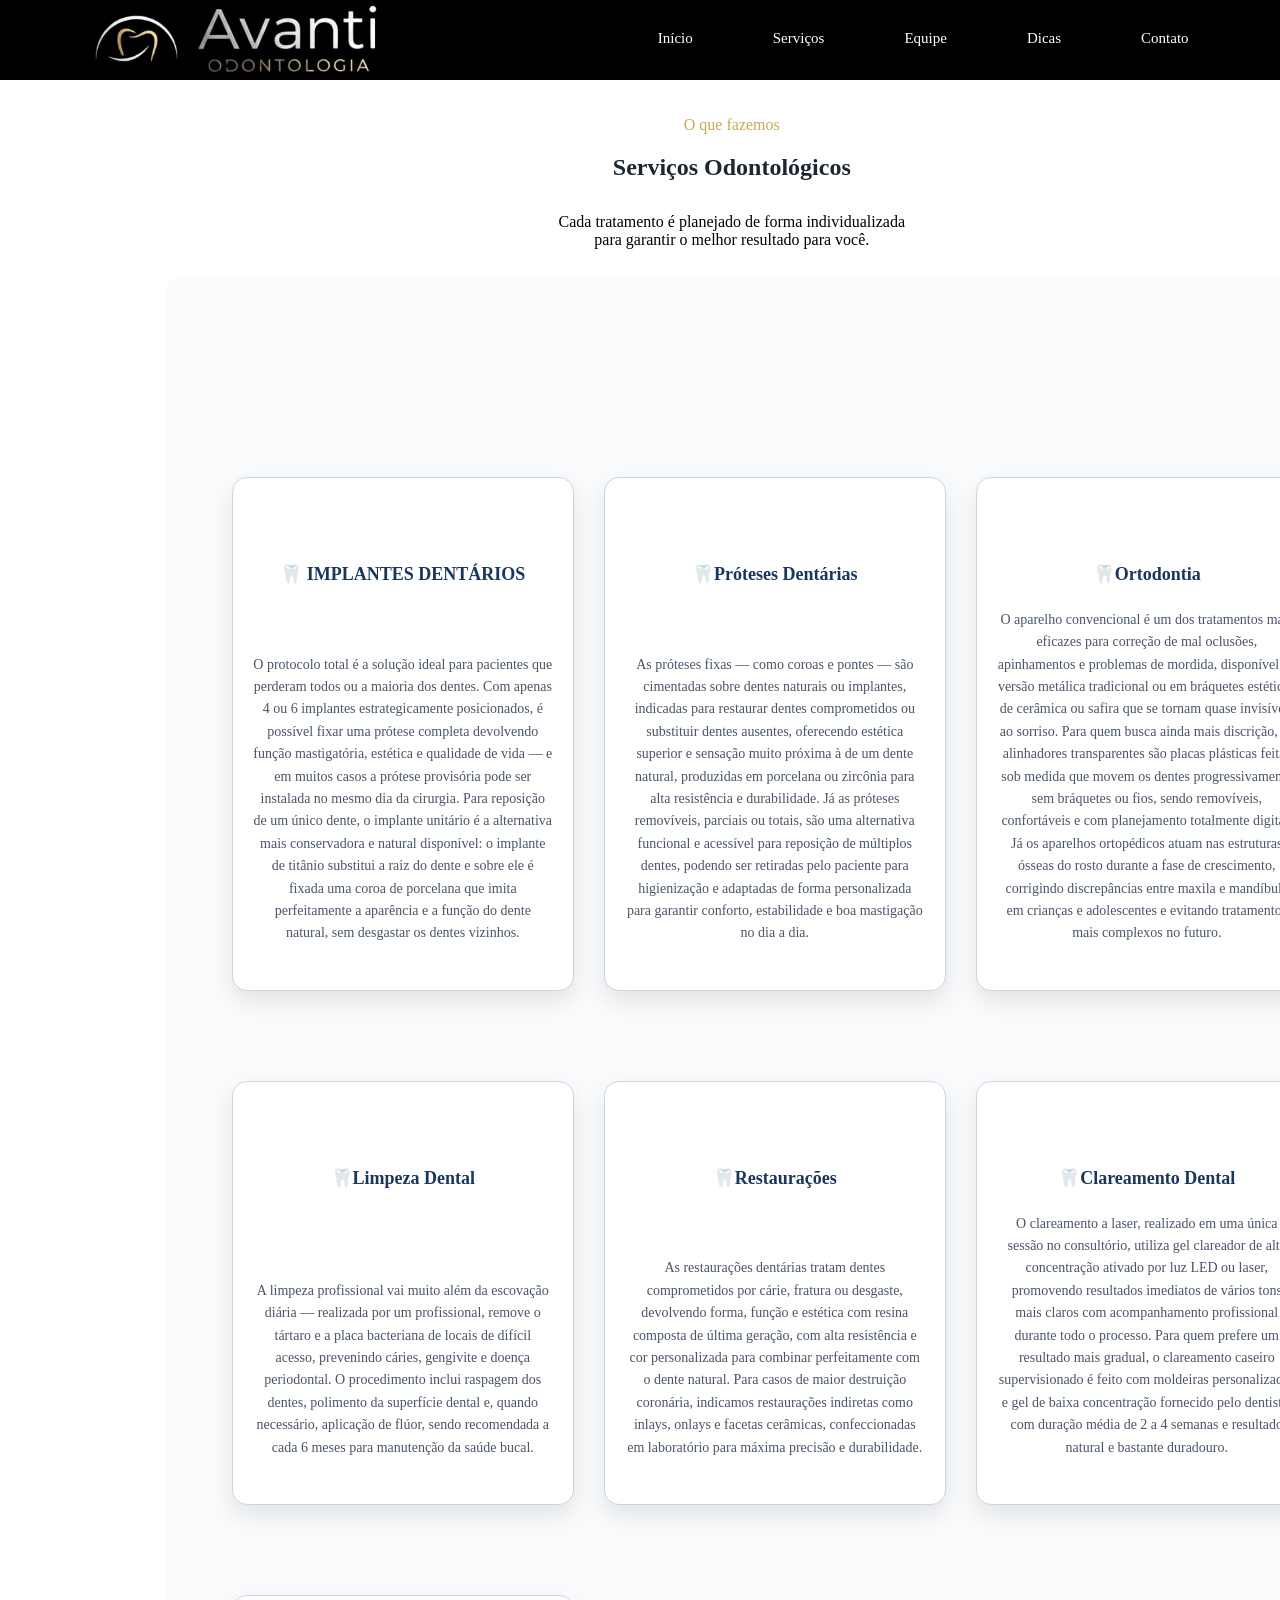
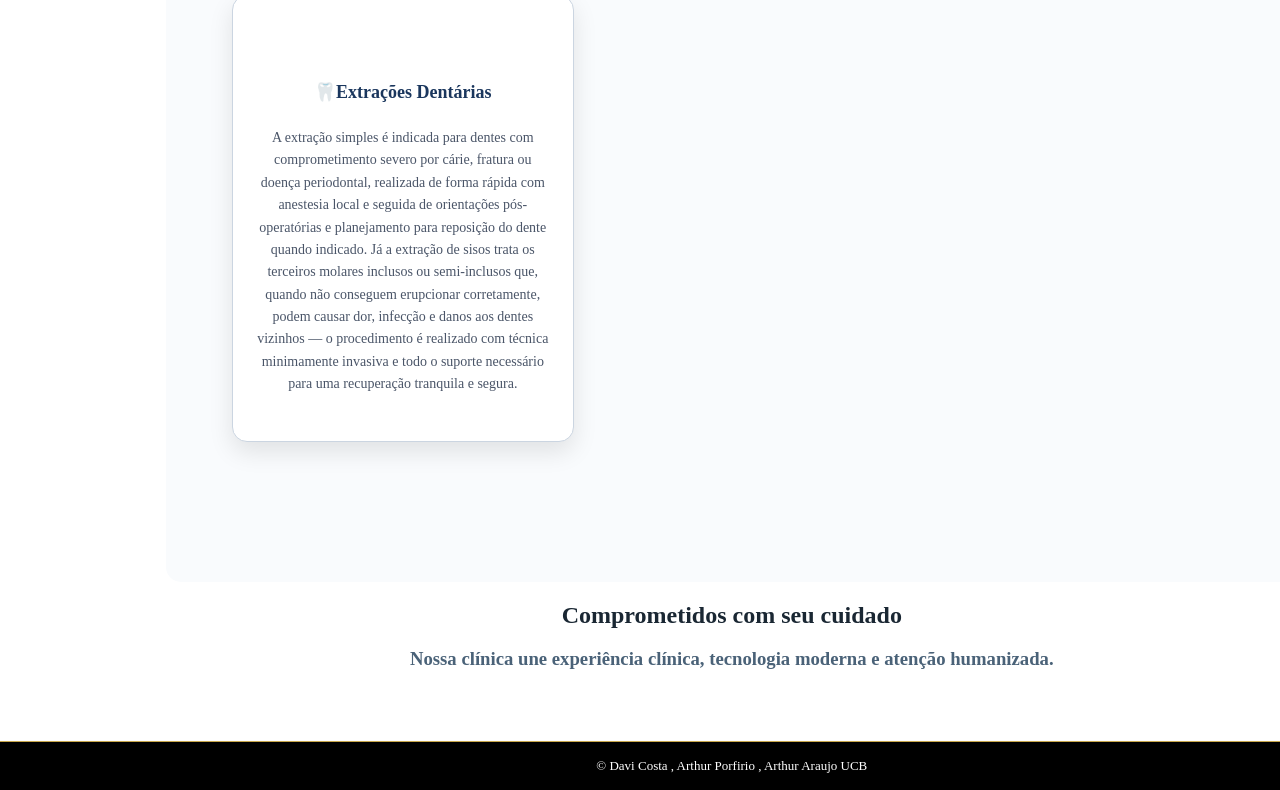
<file: servicos.html>
<!doctype html>
<html lang="pt-br">
  <head>
    <meta charset="UTF-8" />
    <meta name="viewport" content="width=device-width, initial-scale=1.0" />
    <title>Serviços</title>
    <link rel="stylesheet" href="style.css" />
    <link
      href="https://fonts.googleapis.com/css2?family=Playfair+Display:wght@400;600;700&family=Inter:wght@300;400;500;600&display=swap"
      rel="stylesheet"
    />
  </head>
  <body>
    <div class="container">
      <header>
        <div class="logo">
          <a href="index.html">
            <img style="height: 50px" src="img/logo.png" alt="" />
          </a>
        </div>
        <div class="banner">
          <a href="index.html">
            <img style="height: 70px" src="img/banner.png" alt="" />
          </a>
        </div>

        <div>
          <ul>
            <li><a href="index.html">Início</a></li>
            <li><a href="servicos.html">Serviços</a></li>
            <li><a href="equipe.html">Equipe</a></li>
            <li><a href="dicas.html">Dicas</a></li>
            <li><a href="contato.html">Contato</a></li>
          </ul>
        </div>
      </header>

      <main>
        <p style="color: #c9a84c">O que fazemos <br /></p>
        <h2 style="color: #1a2733">Serviços Odontológicos <br /></h2>
        <p style="padding: 12px;">Cada tratamento é planejado de forma individualizada <br />
        para garantir o melhor resultado para você. </p>
        <section class="secao-depoimentos">
          <div class="container-depoimentos">
            <div class="card-depoimento">
              <h3>🦷 IMPLANTES DENTÁRIOS</h3>

              <p>
                O protocolo total é a solução ideal para pacientes que perderam
                todos ou a maioria dos dentes. Com apenas 4 ou 6 implantes
                estrategicamente posicionados, é possível fixar uma prótese
                completa devolvendo função mastigatória, estética e qualidade de
                vida — e em muitos casos a prótese provisória pode ser instalada
                no mesmo dia da cirurgia. Para reposição de um único dente, o
                implante unitário é a alternativa mais conservadora e natural
                disponível: o implante de titânio substitui a raiz do dente e
                sobre ele é fixada uma coroa de porcelana que imita
                perfeitamente a aparência e a função do dente natural, sem
                desgastar os dentes vizinhos.
              </p>
            </div>
            <div class="card-depoimento">
              <h3>🦷Próteses Dentárias</h3>

              <p>
                As próteses fixas — como coroas e pontes — são cimentadas sobre
                dentes naturais ou implantes, indicadas para restaurar dentes
                comprometidos ou substituir dentes ausentes, oferecendo estética
                superior e sensação muito próxima à de um dente natural,
                produzidas em porcelana ou zircônia para alta resistência e
                durabilidade. Já as próteses removíveis, parciais ou totais, são
                uma alternativa funcional e acessível para reposição de
                múltiplos dentes, podendo ser retiradas pelo paciente para
                higienização e adaptadas de forma personalizada para garantir
                conforto, estabilidade e boa mastigação no dia a dia.
              </p>
            </div>
            <div class="card-depoimento">
              <h3>🦷Ortodontia</h3>

              <p>
                O aparelho convencional é um dos tratamentos mais eficazes para
                correção de mal oclusões, apinhamentos e problemas de mordida,
                disponível na versão metálica tradicional ou em bráquetes
                estéticos de cerâmica ou safira que se tornam quase invisíveis
                ao sorriso. Para quem busca ainda mais discrição, os alinhadores
                transparentes são placas plásticas feitas sob medida que movem
                os dentes progressivamente sem bráquetes ou fios, sendo
                removíveis, confortáveis e com planejamento totalmente digital.
                Já os aparelhos ortopédicos atuam nas estruturas ósseas do rosto
                durante a fase de crescimento, corrigindo discrepâncias entre
                maxila e mandíbula em crianças e adolescentes e evitando
                tratamentos mais complexos no futuro.
              </p>
            </div>
            <div class="card-depoimento">
              <h3>🦷Limpeza Dental</h3>

              <p>
                A limpeza profissional vai muito além da escovação diária —
                realizada por um profissional, remove o tártaro e a placa
                bacteriana de locais de difícil acesso, prevenindo cáries,
                gengivite e doença periodontal. O procedimento inclui raspagem
                dos dentes, polimento da superfície dental e, quando necessário,
                aplicação de flúor, sendo recomendada a cada 6 meses para
                manutenção da saúde bucal.
              </p>
            </div>
            <div class="card-depoimento">
              <h3>🦷Restaurações</h3>
              <p>
                As restaurações dentárias tratam dentes comprometidos por cárie,
                fratura ou desgaste, devolvendo forma, função e estética com
                resina composta de última geração, com alta resistência e cor
                personalizada para combinar perfeitamente com o dente natural.
                Para casos de maior destruição coronária, indicamos restaurações
                indiretas como inlays, onlays e facetas cerâmicas,
                confeccionadas em laboratório para máxima precisão e
                durabilidade.
              </p>
            </div>
            <div class="card-depoimento">
              <h3>🦷Clareamento Dental</h3>

              <p>
                O clareamento a laser, realizado em uma única sessão no
                consultório, utiliza gel clareador de alta concentração ativado
                por luz LED ou laser, promovendo resultados imediatos de vários
                tons mais claros com acompanhamento profissional durante todo o
                processo. Para quem prefere um resultado mais gradual, o
                clareamento caseiro supervisionado é feito com moldeiras
                personalizadas e gel de baixa concentração fornecido pelo
                dentista, com duração média de 2 a 4 semanas e resultado natural
                e bastante duradouro.
              </p>
            </div>
            <div class="card-depoimento">
              <h3>🦷Extrações Dentárias</h3>

              <p>
                A extração simples é indicada para dentes com comprometimento
                severo por cárie, fratura ou doença periodontal, realizada de
                forma rápida com anestesia local e seguida de orientações
                pós-operatórias e planejamento para reposição do dente quando
                indicado. Já a extração de sisos trata os terceiros molares
                inclusos ou semi-inclusos que, quando não conseguem erupcionar
                corretamente, podem causar dor, infecção e danos aos dentes
                vizinhos — o procedimento é realizado com técnica minimamente
                invasiva e todo o suporte necessário para uma recuperação
                tranquila e segura.
              </p>
            </div>
          </div>
        </section>
       <h2 style="color: #1A2733;">Comprometidos com seu cuidado</h2> 
       <h3 style="color: #4A6278;">Nossa clínica une experiência clínica, tecnologia moderna e atenção humanizada.</h3> 
      </main>
      <footer>&copy; Davi Costa , Arthur Porfirio , Arthur Araujo UCB</footer>
    </div>
  </body>
</html>
</file>
<file: style.css>
.container{
    display: grid;
    grid-template-rows: auto auto 1fr auto;
    min-height: 100vh;

}


header{
    display: flex;
    grid-template-rows: 1fr 1fr;
    background: black;
    color: white;
    height: 80px;
}

header ul{
    display: flex;
    justify-content: center;
    list-style: none;
    gap: 80px;
    margin: 15px 260px; 
    padding: 15px;
    font-size: 15px ;
    font-family: Georgia, 'Times New Roman', Times, serif;
}

main{
    margin: 0 10%;
    padding: 20px;
    text-align: center;
    

}

footer {
  padding: 1rem;
  text-align: center;
  font-size: 13px;
  background-color: #000000;
  border-top: 1px solid #C9A84C;
  margin-top: 2rem;
  color: white;
}

body{
    margin: 0;
    padding: 0;
}

a{
    color: white;
    text-decoration: none;
}


.logo {
    padding: 15px;
    justify-content: left;
    margin-left: 80px;
}

.banner {
    justify-content: center;
    padding: 5px;
}

.botao{
    font-size: 14px;
    background: rgb(40, 145, 231);
    padding: 11px 25px;
    border-radius: 50px;
    border: 0;
    font-family: 'Franklin Gothic Medium', 'Arial Narrow', Arial, sans-serif;
    cursor: pointer;
    color: whitesmoke;
    align-self: center;
}
.botao a{
    color: whitesmoke;
    text-decoration: none;
    display: block;
}


.botao:hover{
    transform:scale(1.1)
}
.botao:active{
    transform:scale(0.9)
}

.secao-depoimentos{
    padding: 60px 20px;
    text-align: center;
    background-color: #f9fbfd;
    border-radius: 15px;
}
.secao-depoimentos h2{
    font-size: 28px;
    color:#2c3e50;
    max-width: 800px;
    margin:0 auto 60px auto;
    font-weight: normal;
    line-height: 1.4;
}
.container-depoimentos{
    display: grid;
    grid-template-columns: repeat(3,1fr);
    gap: 30px;
    flex-wrap: wrap;
    max-width: 1000px;
    margin: 60px auto;
    padding: 20px;
}
.card-depoimento{
    background-color: #ffffff;
    border: 1px solid #cbd5e1;
    border-radius: 15px;
    padding: 30px 20px;
    width: 300px;
    min-width: 300px;
    box-shadow: 0 10px 25px rgba(0, 0, 0, 0.1);
    margin-top: 60px;
    display: flex;
    flex-direction: column;
    align-items: center;
    justify-content: space-between;
    position: relative;
}
.foto-depoimento{
    width: 9
    0px;
    height: 90px;
    border-radius: 50%;
    object-fit: cover;
    position: absolute;
    top: -45px;
    border: 4px solid #ffffff;
    box-shadow: 0 4px 10px rgba(0, 0, 0, 0.1);
}
.card-depoimento h3{
    margin-top: 55px;
    color:#1a365d;
    font-size: 18px;
    margin-bottom: 10px;
}
.card-depoimento p{
    color:#4a5568;
    font-size: 14px;
    line-height: 1.6;
    text-align: center;
    margin-bottom: 15px;
}
.estrelas{
    color:#e67e22;
    font-size: 20px;
    letter-spacing: 2px;
}
ul li a{
    display: inline-block;
    text-decoration: none;
    color: inherit;
    position: relative;
    padding-bottom: 5px;
}
ul li a::after{
    content: '';
    position: absolute;
    width: 100%;
    height: 2px;
    background-color: white;
    left: 0;
    bottom: 0;
    transform: scaleX(0);
    transform-origin: buttom center;
    transition: transform 0.3s ease;
    background-color: #ffffff;
}
ul li a:hover::after{
    transform: scaleX(1);
}
#txtbotao{
    text-align: left;
    margin: 0 0 20px 0;
    
}
.txtxtbutao{
    display: flex;
    justify-content: center;
    align-items: center;
    gap: 50px;
    padding: 40px 20px;
}
.fotoprofissional {
    flex: 1;
    max-width: 300px;
    height: auto;
    object-fit: cover;
    border-radius: 16px;


    background-color: #ffffff; 
    padding: 6px; 
    border: 1px solid #cbd5e1; 


    box-shadow: 0 10px 30px rgba(0, 0, 0, 0.06), 0 4px 12px rgba(0, 0, 0, 0.04);
    transition: transform 0.4s cubic-bezier(0.16, 1, 0.3, 1), box-shadow 0.4s ease;
}


.fotoprofissional:hover {
    transform: translateY(-5px);
    box-shadow: 0 20px 40px rgba(0, 0, 0, 0.12);
    cursor: pointer;
}
  

    


.conteudo-esquerda{
    display: flex;
    flex-direction: column;
    align-items: flex-start;
    max-width: 500px;
}
.perfil {
  display: flex;
  align-items: flex-start;
  gap: 2rem;
  flex-wrap: wrap;
  max-width: 680px;
  width: 100%;
  padding: 2rem;
  background: #ffffff;
  border-radius: 16px;
  border: 1px solid #e5e5e5;
}
.avatar-col {
  display: flex;
  flex-direction: column;
  align-items: center;
  gap: 0.75rem;
}

.avatar {
  width: 96px;
  height: 96px;
  border-radius: 50%;
  border: 1px solid #e5e5e5;
  overflow: hidden;
}

.avatar img {
  width: 100%;
  height: 100%;
  object-fit: cover;
  object-position: center top;
}

.cargo {
  font-size: 12px;
  color: #888;
  text-transform: uppercase;
  letter-spacing: 0.08em;
}

.info-col {
  flex: 1;
  min-width: 240px;
}

.info-col h2 {
  font-size: 22px;
  font-weight: 500;
  color: #1a1a1a;
  margin: 0 0 4px;
}

.especialidades {
  font-size: 14px;
  color: #666;
  margin: 0 0 1.5rem;
}

.formacoes {
  display: flex;
  flex-direction: column;
  gap: 12px;
}

.formacao-item {
  display: flex;
  align-items: flex-start;
  gap: 12px;
  padding: 14px 16px;
  background: #f9f9f9;
  border-radius: 12px;
  border: 1px solid #e5e5e5;
}

.icone {
  margin-top: 2px;
  width: 32px;
  height: 32px;
  border-radius: 50%;
  display: flex;
  align-items: center;
  justify-content: center;
  flex-shrink: 0;
  font-size: 16px;
}

.icone.azul  { background: #e6f1fb; color: #185fa5; }
.icone.verde { background: #eaf3de; color: #3b6d11; }
.icone.amber { background: #faeeda; color: #854f0b; }

.formacao-titulo {
  margin: 0;
  font-size: 13px;
  font-weight: 500;
  color: #1a1a1a;
}

.formacao-inst {
  margin: 2px 0 0;
  font-size: 13px;
  color: #666;
}
.equipe {
  display: flex;
  flex-wrap: wrap;
  gap: 2rem;
  justify-content: center;
}

.equipe .perfil {
  flex: 1;
  min-width: 300px;
  max-width: 480px;
}
.clinica {
  max-width: 960px;
  width: 100%;
  margin: 3rem auto 0;
  padding: 0 1rem;
}

.secao-titulo {
  font-size: 22px;
  font-weight: 500;
  color: #1a1a1a;
  text-align: center;
  margin: 0 0 2rem;
}

.clinica-bloco {
  display: flex;
  align-items: center;
  gap: 2rem;
  flex-wrap: wrap;
  margin-bottom: 2.5rem;
  background: #ffffff;
  border-radius: 16px;
  border: 1px solid #e5e5e5;
  overflow: hidden;
}

.clinica-bloco.inverso {
  flex-direction: row-reverse;
}

.clinica-foto {
  width: 320px;
  height: 220px;
  object-fit: cover;
  flex-shrink: 0;
}

.clinica-texto {
  flex: 1;
  min-width: 200px;
  padding: 1.5rem;
}

.clinica-texto h3 {
  font-size: 16px;
  font-weight: 500;
  color: #1a1a1a;
  margin: 0 0 0.75rem;
}

.clinica-texto p {
  font-size: 14px;
  color: #666;
  line-height: 1.7;
  margin: 0;
}

@media (max-width: 600px) {
  .clinica-foto {
    width: 100%;
    height: 200px;
  }

  .clinica-bloco.inverso {
    flex-direction: column;
  }
}
.contato-header {
  text-align: center;
  margin: 2.5rem 0;
}

.contato-header h1 {
  font-family: 'Playfair Display', serif;
  font-size: 28px;
  font-weight: 600;
  color: #1a1a1a;
  margin-bottom: 0.5rem;
}

.contato-header p {
  font-size: 15px;
  color: #666;
  font-family: 'Inter', sans-serif;
}

.contato-grid {
  display: flex;
  gap: 2rem;
  flex-wrap: wrap;
  align-items: stretch;
  margin-bottom: 3rem;
}

.contato-info {
  display: flex;
  flex-direction: column;
  gap: 1rem;
  flex: 1;
  min-width: 260px;
}

.info-item {
  display: flex;
  align-items: flex-start;
  gap: 14px;
  padding: 16px;
  background: #ffffff;
  border-radius: 14px;
  border: 1px solid #e5e5e5;
}

.info-icone {
  width: 38px;
  height: 38px;
  border-radius: 50%;
  background: #e6f1fb;
  color: #185fa5;
  display: flex;
  align-items: center;
  justify-content: center;
  font-size: 18px;
  flex-shrink: 0;
}

.info-label {
  font-size: 12px;
  color: #999;
  text-transform: uppercase;
  letter-spacing: 0.06em;
  margin-bottom: 3px;
  font-family: 'Inter', sans-serif;
}

.info-valor {
  font-size: 14px;
  color: #1a1a1a;
  text-decoration: none;
  line-height: 1.5;
  font-family: 'Inter', sans-serif;
}

.info-valor:hover {
  color: #185fa5;
}

.contato-mapa {
  flex: 1.4;
  min-width: 280px;
  min-height: 380px;
  border-radius: 14px;
  overflow: hidden;
  border: 1px solid #e5e5e5;
}

@media (max-width: 600px) {
  .contato-mapa {
    min-height: 260px;
  }
}
.pagamento-círculos {
  display: flex;
  gap: 12px;
  margin-top: 8px;
  flex-wrap: wrap;
}

.pagamento-circulo {
  display: flex;
  flex-direction: column;
  align-items: center;
  gap: 4px;
}

.pagamento-circulo i {
  width: 42px;
  height: 42px;
  border-radius: 50%;
  background: #e6f1fb;
  color: #185fa5;
  display: flex;
  align-items: center;
  justify-content: center;
  font-size: 18px;
  border: 1px solid #b5d4f4;
}

.pagamento-circulo span {
  font-size: 11px;
  color: #666;
  font-family: 'Inter', sans-serif;
  text-align: center;
}
.pagamento-circulos {
  display: flex;
  gap: 14px;
  margin-top: 10px;
  flex-wrap: wrap;
}

.pagamento-circulo {
  display: flex;
  flex-direction: column;
  align-items: center;
  gap: 5px;
}

.pagamento-circulo i {
  width: 44px;
  height: 44px;
  border-radius: 50%;
  background: #e6f1fb;
  color: #185fa5;
  display: flex;
  align-items: center;
  justify-content: center;
  font-size: 18px;
  border: 1px solid #b5d4f4;
}

.pagamento-circulo span {
  font-size: 11px;
  color: #666;
  font-family: 'Inter', sans-serif;
  text-align: center;
}
.dicas-header {
  text-align: center;
  margin: 2.5rem 0;
}

.dicas-header h1 {
  font-family: 'Playfair Display', serif;
  font-size: 28px;
  font-weight: 600;
  color: #1a1a1a;
  margin-bottom: 0.5rem;
}

.dicas-header p {
  font-size: 15px;
  color: #666;
  font-family: 'Inter', sans-serif;
}

.dicas-grid {
  display: flex;
  flex-direction: column;
  gap: 1.5rem;
  margin-bottom: 3rem;
}

.dica-card {
  display: flex;
  align-items: flex-start;
  gap: 1.25rem;
  padding: 1.5rem;
  background: #ffffff;
  border-radius: 16px;
  border: 1px solid #e5e5e5;
}

.dica-icone {
  width: 48px;
  height: 48px;
  border-radius: 50%;
  background: #e6f1fb;
  color: #185fa5;
  display: flex;
  align-items: center;
  justify-content: center;
  font-size: 22px;
  flex-shrink: 0;
  margin-top: 4px;
}

.dica-conteudo {
  flex: 1;
}

.dica-tag {
  display: inline-block;
  font-size: 11px;
  font-family: 'Inter', sans-serif;
  text-transform: uppercase;
  letter-spacing: 0.07em;
  color: #185fa5;
  background: #e6f1fb;
  border: 1px solid #b5d4f4;
  padding: 3px 10px;
  border-radius: 20px;
  margin-bottom: 8px;
}

.dica-conteudo h2 {
  font-family: 'Playfair Display', serif;
  font-size: 18px;
  font-weight: 600;
  color: #1a1a1a;
  margin: 0 0 8px;
}

.dica-conteudo p {
  font-size: 14px;
  font-family: 'Inter', sans-serif;
  color: #555;
  line-height: 1.7;
  margin: 0 0 1rem;
}

.dica-lista {
  list-style: none;
  padding: 0;
  margin: 0;
  display: flex;
  flex-direction: column;
  gap: 6px;
}

.dica-lista li {
  display: flex;
  align-items: flex-start;
  gap: 8px;
  font-size: 13px;
  font-family: 'Inter', sans-serif;
  color: #444;
  line-height: 1.5;
}

.dica-lista li i {
  color: #185fa5;
  font-size: 15px;
  flex-shrink: 0;
  margin-top: 1px;
}

@media (max-width: 600px) {
  .dica-card {
    flex-direction: column;
  }
}
</file>
